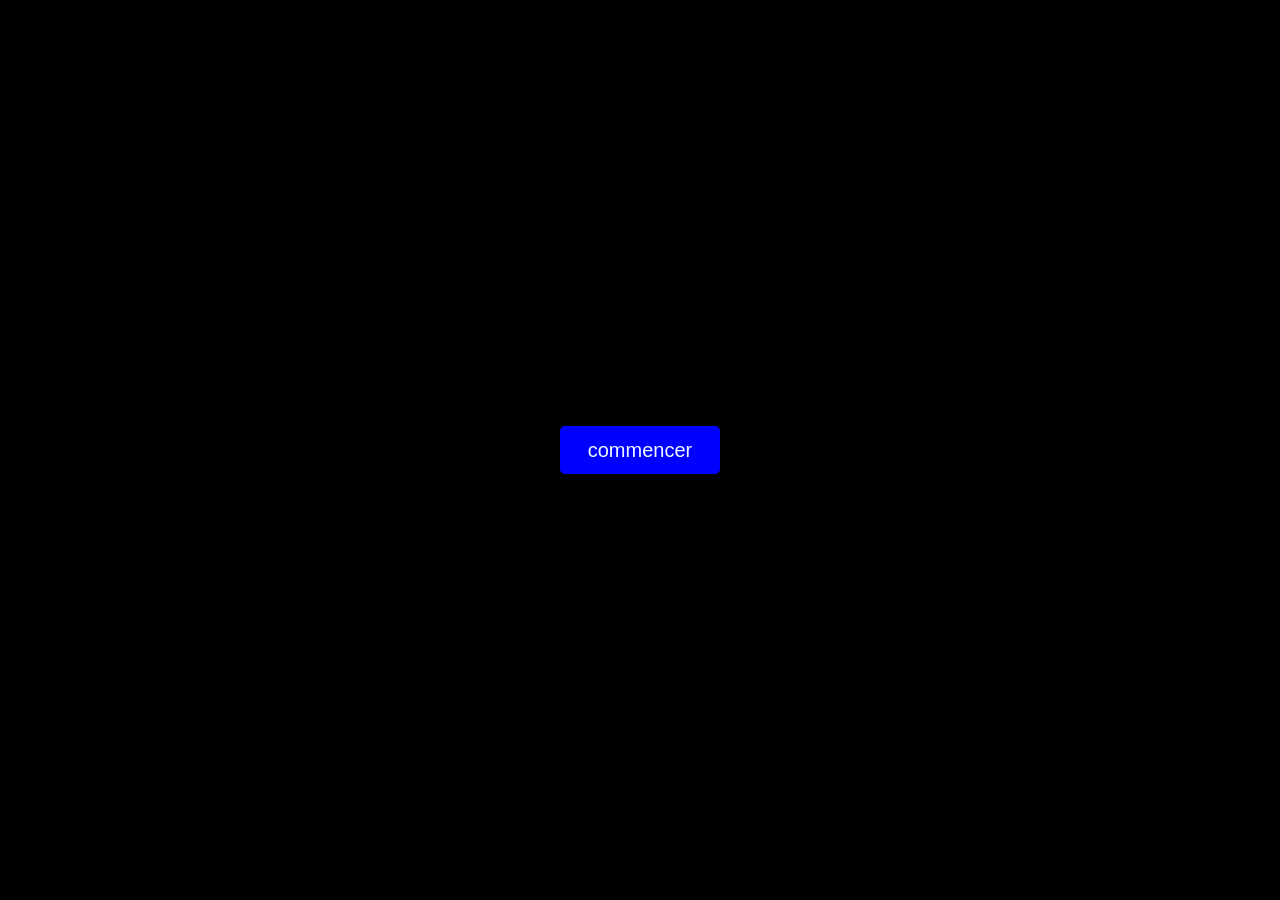
<file: index.html>
<!DOCTYPE html>
<html lang="en">

<head>
    <meta charset="UTF-8">
    <meta name="viewport" content="width=device-width, initial-scale=1.0">
    <link rel="stylesheet" href="style.css">
    <title>Quiz</title>
</head>

<body>
    <div class="btn-div">
        <a href="quiz.html"> <button class="starting-btn">commencer</button></a>
    </div>
</body>

</html>
</file>
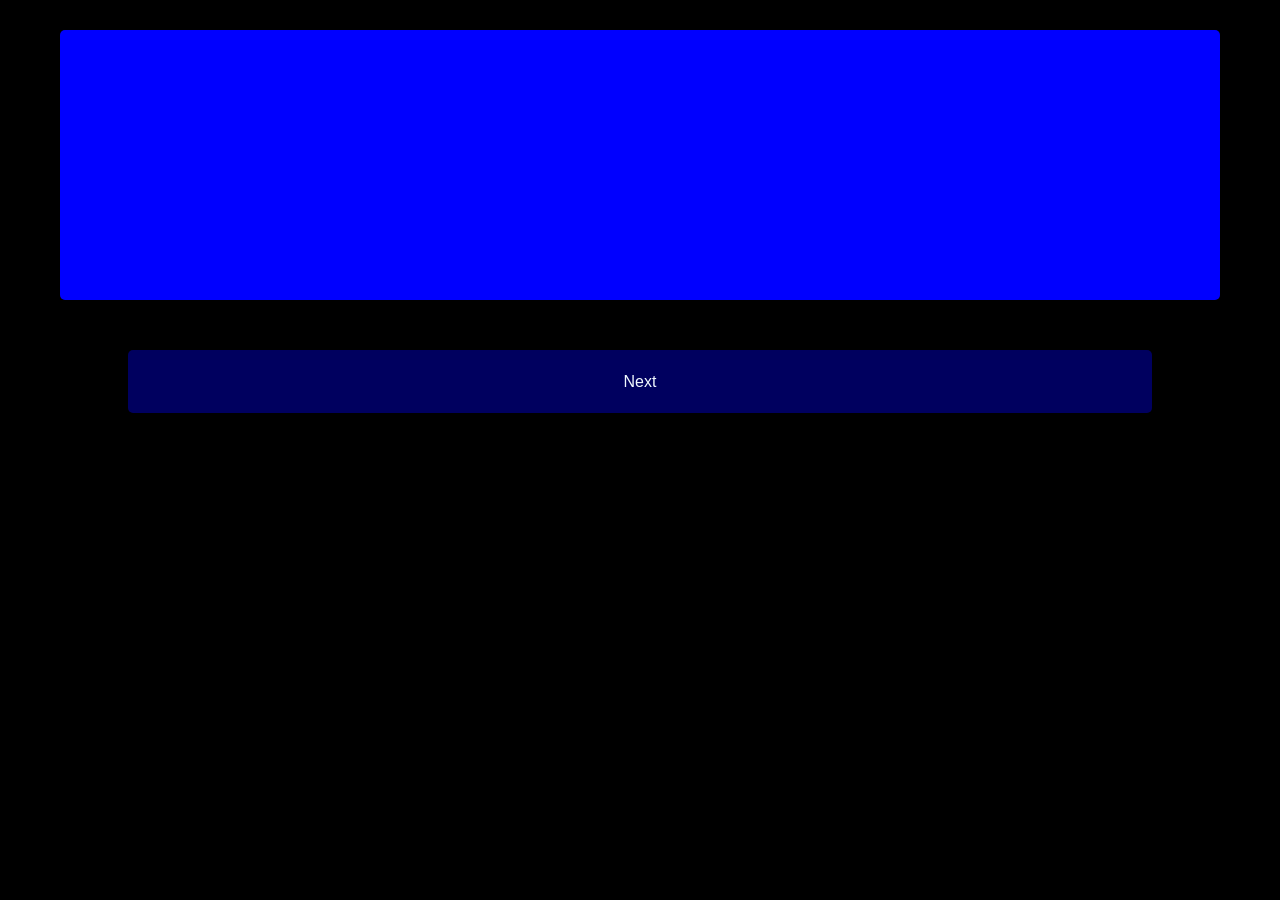
<file: quiz.html>
<!DOCTYPE html>
<html lang="en">

<head>
    <meta charset="UTF-8">
    <meta name="viewport" content="width=device-width, initial-scale=1.0">
    <link rel="stylesheet" href="quiz.css">
    <title>Document</title>
</head>

<body>
    <div id="quiz-div">
        <div id="question"></div>
        <div id="cover-answer"></div>
        <div id="answer"></div>

        <div id="next-btn-div">
            <button id='unusable-next-btn'>Next</button>
        </div>
    </div>
</body>
<script type="module" src="quiz.js" defer></script>

</html>
</file>
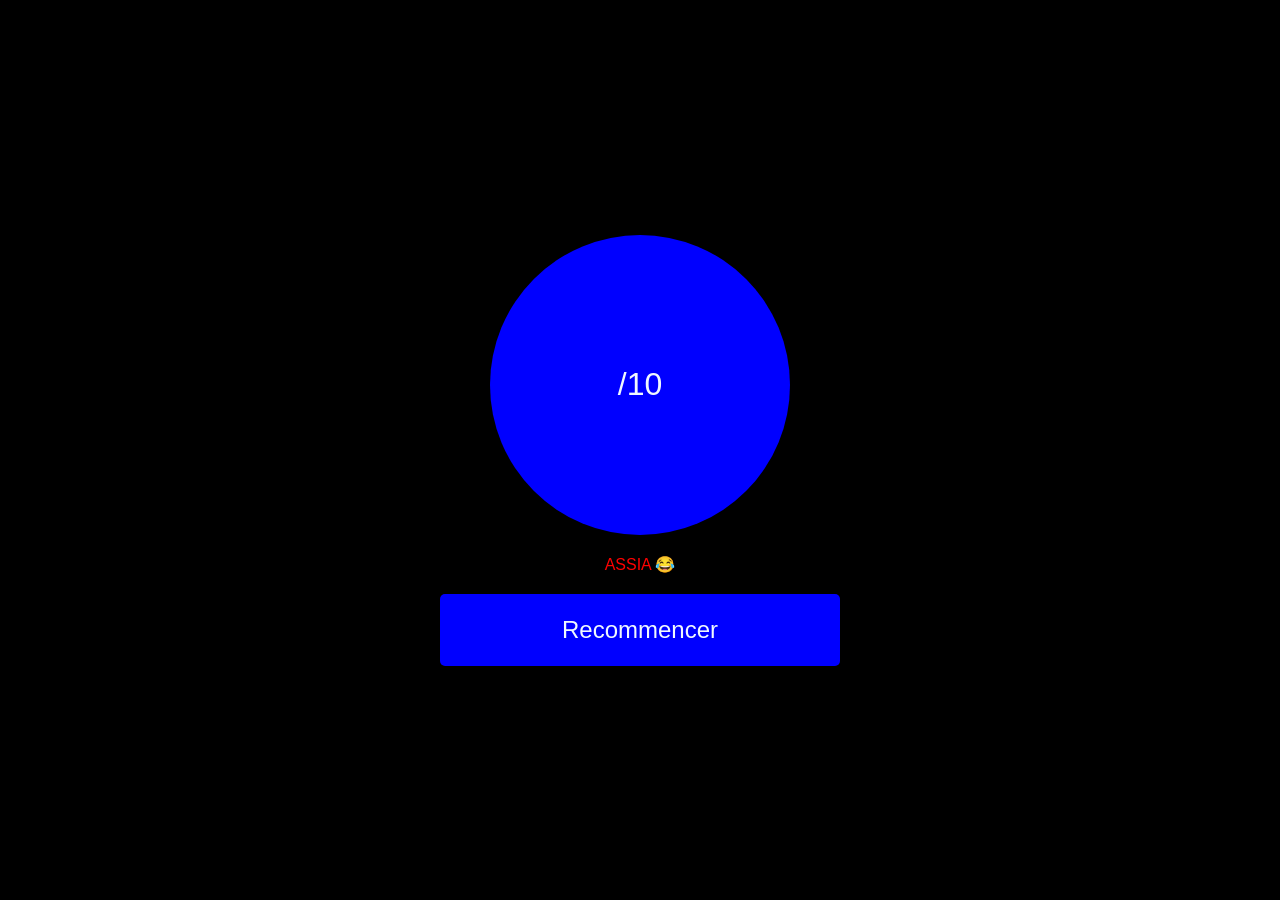
<file: score.html>
<!DOCTYPE html>
<html lang="en">

<head>
    <meta charset="UTF-8">
    <meta name="viewport" content="width=device-width, initial-scale=1.0">
    <title>Document</title>
    <link rel="stylesheet" href="score.css">
    <script src="score.js" defer></script>
</head>

<body>
    <div class="score-comment-btn">
        <div class="score">
            <div id="real-score"></div>
            <div id="max-score">/10</div>
        </div>
        <div id="comment"></div>

        <a href="quiz.html"><button class="return-btn">Recommencer</button></a>

    </div>

</body>

</html>
</file>
<file: style.css>
* {
    box-sizing: border-box;
}


body {
    background-color: black;
    margin: 0;
}

.btn-div {
    display: flex;
    align-items: center;
    justify-content: center;
    height: 100vh;
}

.starting-btn {
    width: 10rem;
    height: 3rem;
    font-size: 20px;
    border-radius: 5px;
    border: none;
    background-color: blue;
    color: aliceblue;
}
</file>
<file: quiz.css>
:root {
    --text-quiz-size: clamp(0.5rem, 1rem, 1.5rem);
}

body {
    margin: 0;
    background-color: black;
    font-family: 'Franklin Gothic Medium', 'Arial Narrow', Arial, sans-serif;

}

/*pour les questions*/
#question {
    display: flex;
    background-color: #0000FF;
    justify-content: center;
    height: 30vh;
    align-items: center;
    margin: 30px 60px;
    border-radius: 5px;
    color: aliceblue;
    font-size: var(--text-quiz-size);
}

#answer {
    display: flex;
    flex-direction: column;
    gap: 15px;
    align-items: center;

}

.answer-btn {
    width: 80%;
    height: 10vh;
    border-radius: 5px;
    background-color: #181C24;
    border: none;
    color: aliceblue;
    font-family: 'Franklin Gothic Medium', 'Arial Narrow', Arial, sans-serif;
    font-size: var(--text-quiz-size);
}

#next-btn-div {
    display: flex;
    justify-content: center;
    margin-top: 20px;
}

#next-btn-usable {
    width: 80%;
    height: 7vh;
    border-radius: 5px;
    border: none;
    background-color: #0000FF;
    color: aliceblue;
    font-family: 'Franklin Gothic Medium', 'Arial Narrow', Arial, sans-serif;
    font-size: var(--text-quiz-size);
}

#unusable-next-btn {
    width: 80%;
    height: 7vh;
    border-radius: 5px;
    border: none;
    background-color: #00005F;
    color: aliceblue;
    font-family: 'Franklin Gothic Medium', 'Arial Narrow', Arial, sans-serif;
    font-size: var(--text-quiz-size);
}

.correct_one {
    background-color: rgba(0, 255, 0, 0.3);
}

.wrong_one {
    background-color: rgba(255, 0, 0, 0.3);
}

.overlay {
    position: fixed;
    background: rgba(0, 0, 0, 0.2);
    top: 0;
    left: 0;
    width: 100%;
    height: 50%;
    z-index: 10;
    top: 35%;
}
</file>
<file: score.css>
body {
    margin: 0;
    font-family: 'Franklin Gothic Medium', 'Arial Narrow', Arial, sans-serif;
}

.score-comment-btn {
    background-color: black;
    height: 100vh;
    display: flex;
    flex-direction: column;
    align-items: center;
    gap: 20px;
    justify-content: center;
    align-items: center;
}

.score {
    display: flex;
    justify-content: center;
    align-items: center;
    background-color: #0000FF;
    color: aliceblue;
    width: clamp(300px, 20vw, 350px);
    height: clamp(300px, 20vh, 350px);
    border-radius: 50%;

}

#max-score {
    font-size: clamp(1.5rem, 2rem, 2.5rem);
}

#real-score {
    font-size: clamp(1.5rem, 2rem, 2.5rem);
}

.for-rebegin {
    display: flex;
    justify-content: center;
    align-items: center;
    height: 50vh;
}

.return-btn {
    width: clamp(20rem, 50vw, 25rem);
    font-size: clamp(1rem, 1.5rem, 2rem);
    height: 8vh;
    border-radius: 5px;
    border: none;
    background-color: #0000FF;
    color: aliceblue;
}
</file>
